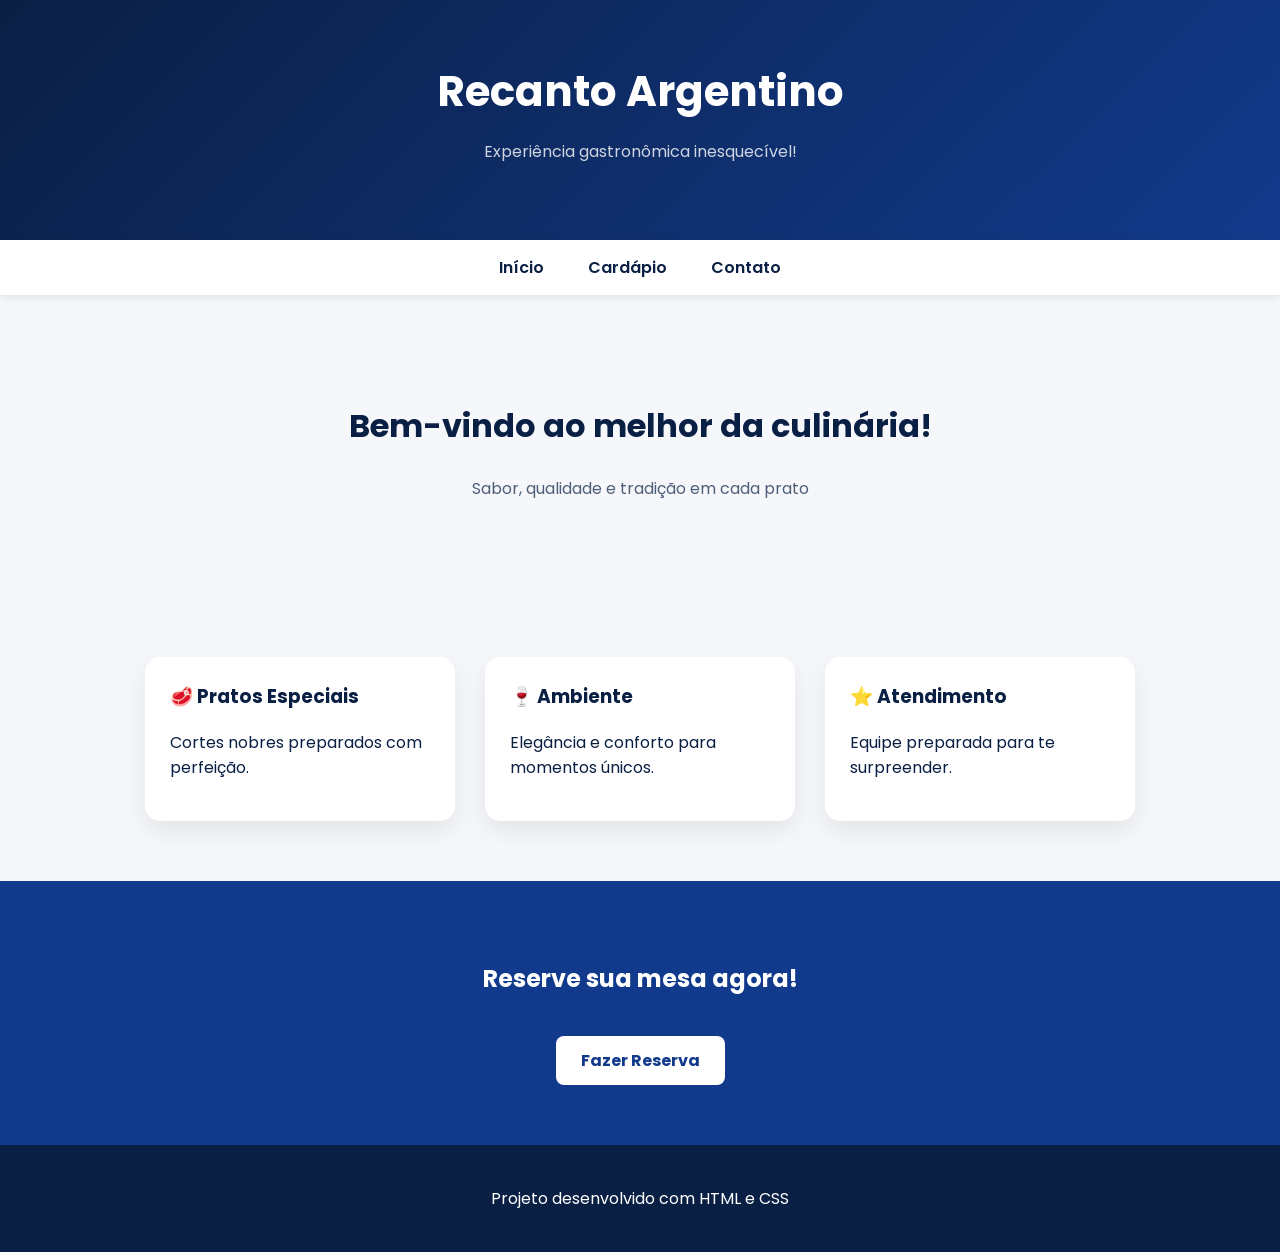
<file: index.html>
<!DOCTYPE html>
<html lang="pt-br">
<head>
  <meta charset="UTF-8">
  <title>Recanto Argentino</title>

  <link href="https://fonts.googleapis.com/css2?family=Poppins:wght@300;600&display=swap" rel="stylesheet">

  <link rel="stylesheet" href="style.css">
</head>
<body>

  <header>
    <h1>Recanto Argentino</h1>
    <p>Experiência gastronômica inesquecível!</p>
  </header>

  <nav>
    <a href="#">Início</a>
    <a href="#">Cardápio</a>
    <a href="#">Contato</a>
  </nav>

  <section class="banner">
    <h2>Bem-vindo ao melhor da culinária!</h2>
    <p>Sabor, qualidade e tradição em cada prato</p>
  </section>

  <section class="content">

    <div class="card">
      <h3>🥩 Pratos Especiais</h3>
      <p>Cortes nobres preparados com perfeição.</p>
    </div>

    <div class="card">
      <h3>🍷 Ambiente</h3>
      <p>Elegância e conforto para momentos únicos.</p>
    </div>

    <div class="card">
      <h3>⭐ Atendimento</h3>
      <p>Equipe preparada para te surpreender.</p>
    </div>

  </section>

  <section class="cta">
    <h2>Reserve sua mesa agora!</h2>
    <a href="#" class="btn">Fazer Reserva</a>
  </section>

  <footer>
    <p>Projeto desenvolvido com HTML e CSS</p>
  </footer>

</body>
</html>
</file>
<file: style.css>
body {
  margin: 0;
  font-family: 'Poppins', sans-serif;
  background: #f5f7fb;
  color: #0a1f44;
}

header {
  background: linear-gradient(135deg, #0a1f44, #123a8c);
  color: white;
  text-align: center;
  padding: 60px 20px;
}

header h1 {
  margin: 0;
  font-size: 42px;
}

header p {
  opacity: 0.8;
}

nav {
  background: white;
  padding: 15px;
  text-align: center;
  box-shadow: 0 2px 8px rgba(0,0,0,0.1);
}

nav a {
  margin: 0 20px;
  text-decoration: none;
  color: #0a1f44;
  font-weight: 600;
  transition: 0.3s;
}

nav a:hover {
  color: #123a8c;
}

.banner {
  text-align: center;
  padding: 80px 20px;
}

.banner h2 {
  font-size: 32px;
}

.banner p {
  opacity: 0.7;
}

.content {
  display: flex;
  justify-content: center;
  gap: 30px;
  padding: 60px 20px;
}

.card {
  background: white;
  padding: 25px;
  width: 260px;
  border-radius: 15px;
  box-shadow: 0 10px 25px rgba(0,0,0,0.08);
  transition: 0.3s;
}

.card:hover {
  transform: translateY(-10px);
}

.card h3 {
  margin-top: 0;
}

.cta {
  text-align: center;
  padding: 60px 20px;
  background: #123a8c;
  color: white;
}

.btn {
  display: inline-block;
  margin-top: 20px;
  padding: 12px 25px;
  background: white;
  color: #123a8c;
  text-decoration: none;
  font-weight: bold;
  border-radius: 8px;
  transition: 0.3s;
}

.btn:hover {
  background: #ddd;
}

footer {
  background: #0a1f44;
  color: white;
  text-align: center;
  padding: 25px;
}
</file>
